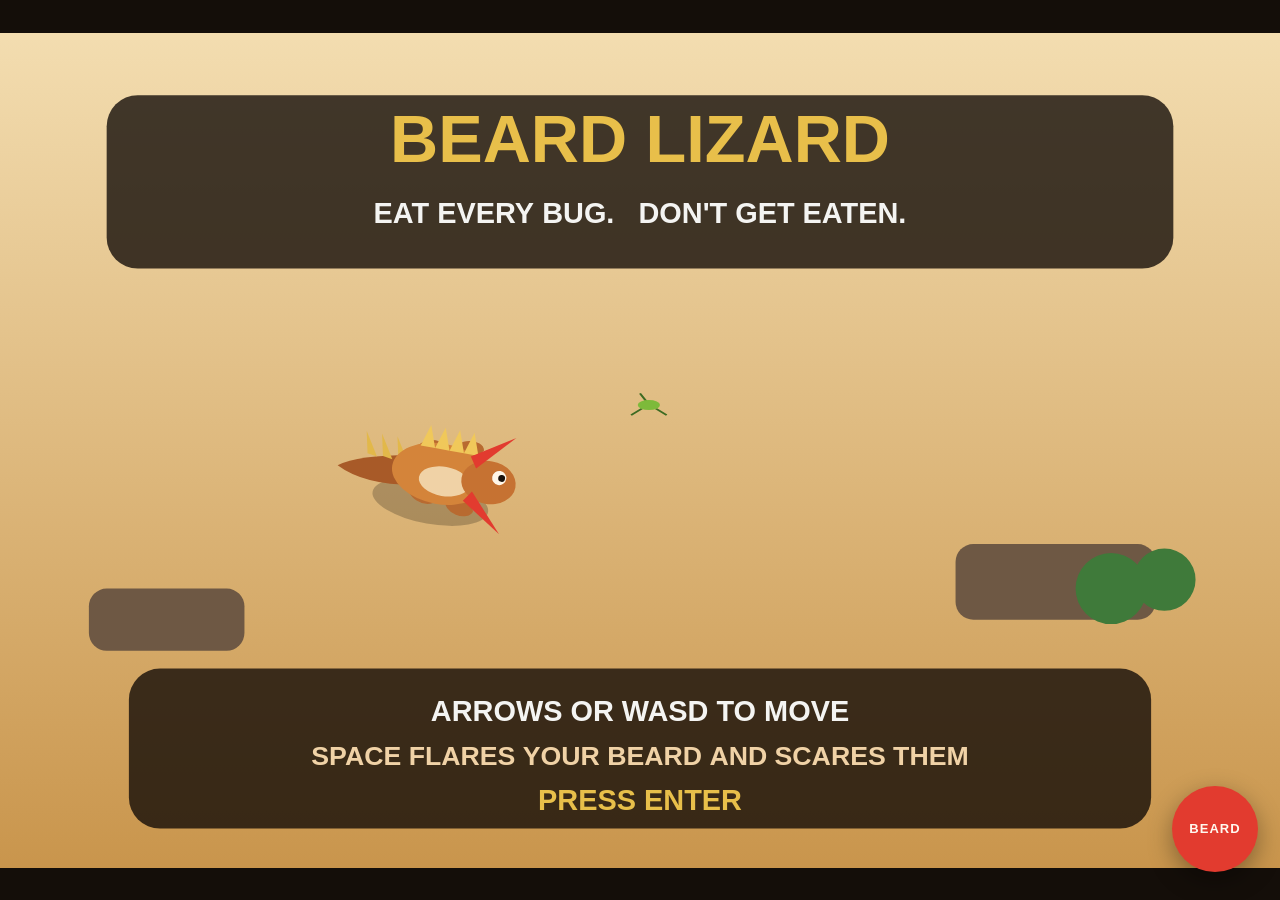
<file: ui/games/beard-lizard/index.html>
<!DOCTYPE html>
<html lang="en">
<head>
<meta charset="utf-8">
<meta name="viewport" content="width=device-width, initial-scale=1, viewport-fit=cover">
<title>Beard Lizard</title>
<style>
  html, body {
    margin: 0;
    height: 100%;
    background: #140e09;
    color: #f4f4f2;
    overflow: hidden;
  }
  body {
    display: grid;
    place-items: center;
    font-family: "Trebuchet MS", "Segoe UI", sans-serif;
  }
  canvas {
    touch-action: none;
    background: #140e09;
    max-width: 100%;
    max-height: 100%;
  }
  .sr {
    position: absolute;
    width: 1px;
    height: 1px;
    overflow: hidden;
    clip: rect(0 0 0 0);
  }
  #touch {
    position: fixed;
    inset: 0;
    pointer-events: none;
  }
  #stick {
    display: none;
    pointer-events: auto;
    position: absolute;
    left: max(18px, env(safe-area-inset-left));
    bottom: max(18px, env(safe-area-inset-bottom));
    width: 116px;
    height: 116px;
    border-radius: 50%;
    background: rgba(255, 244, 220, 0.08);
    border: 2px solid rgba(255, 244, 220, 0.28);
    touch-action: none;
  }
  #nub {
    width: 48px;
    height: 48px;
    margin: -24px 0 0 -24px;
    border-radius: 50%;
    background: rgba(232, 191, 74, 0.92);
    position: absolute;
    left: 50%;
    top: 50%;
  }
  #flare {
    pointer-events: auto;
    position: absolute;
    right: max(22px, env(safe-area-inset-right));
    bottom: max(28px, env(safe-area-inset-bottom));
    width: 86px;
    height: 86px;
    border-radius: 50%;
    border: 0;
    background: #e23b2f;
    color: #fff8ef;
    font: 800 13px/1.1 "Trebuchet MS", "Segoe UI", sans-serif;
    letter-spacing: 0.08em;
    touch-action: none;
    box-shadow: 0 8px 24px rgba(0, 0, 0, 0.35);
  }
  @media (pointer: coarse), (max-width: 820px) {
    #stick { display: block; }
  }
</style>
</head>
<body>
<p class="sr">Beard Lizard. Move with the arrow keys or WASD and eat every bug to clear the level. Avoid snakes, cats, hawks, and goannas. Space flares your beard and scares nearby predators.</p>
<canvas id="c" width="576" height="376"></canvas>
<div id="touch">
  <div id="stick" aria-hidden="true"><div id="nub"></div></div>
  <button id="flare" type="button">BEARD</button>
</div>
<script src="game.js"></script>
</body>
</html>
</file>
